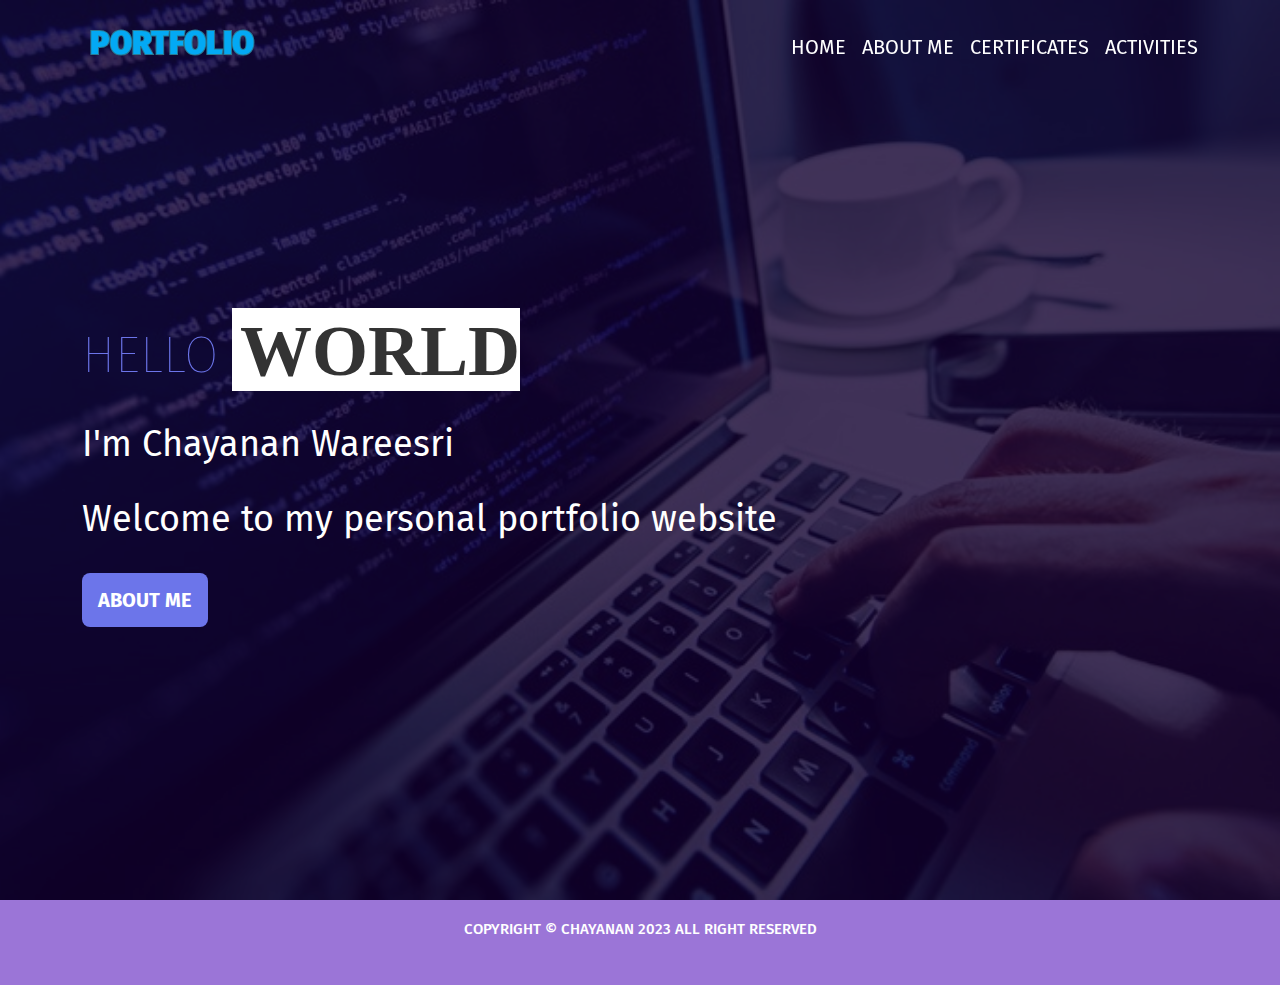
<file: index.html>
<!DOCTYPE html>
<html lang="en">
<head>
	<meta charset="UTF-8">
	<meta name="viewport" content="width=device-width, initial-scale=1.0">
	<title>PORTFOLIO</title>
	<link rel="preconnect" href="https://fonts.gstatic.com" />
	<link href="https://fonts.googleapis.com/css2?family=Fira+Sans:ital,wght@0,400;0,600;0,700;0,900;1,400;1,600;1,700&display=swap" rel="stylesheet" />
	<link rel="stylesheet" href="./assets/css/main.css" />
	<link href="https://cdn.jsdelivr.net/npm/bootstrap@5.0.0-beta1/dist/css/bootstrap.min.css" rel="stylesheet" type="text/css">
	<link href="https://cdn.jsdelivr.net/npm/bootstrap@5.0.0-beta1/dist/js/bootstrap.bundle.min.js" rel="stylesheet" type="text/js">
	<link href="https://cdnjs.cloudflare.com/ajax/libs/font-awesome/4.7.0/css/font-awesome.min.css" rel="stylesheet" type="text/css">
	<link href="https://cdn.jsdelivr.net/npm/bootstrap@5.0.0-beta1/dist/js/bootstrap.bundle.min.js" rel="stylesheet" type="text/js">
</head>
<body>
	<header>
		<div class="container">
			<h2><section>
				<div class="content">
				  <h2>PORTFOLIO</h2>
				  <h2>PORTFOLIO</h2>
				</div>
			  </section></h2> 
			  <nav>
				<a href="index.html">HOME</a>
				<a href="Aboutme.html">ABOUT ME</a>
				<a href="certificates.html">CERTIFICATES</a>
				<a href="activities.html">ACTIVITIES</a>
			</nav>
			<button class="hamburger">
				<div class="bar"></div>
			</button>
		</div>
	</header>
	<nav class="mobile-nav">
		<a href="index.html">Home</a>
		<a href="Aboutme.html">ABOUT ME</a>
		<a href="certificates.html">CERTIFICATES</a>
		<a href="activities.html">ACTIVITIES</a>
	</nav>
	<main>
		<section class="banner">
			<div class="container">
				<h1>
					<h1>
						<span>Hello </span>
						<div class="message">
						  <div class="word1">World </div>
						  <div class="word2">World</div>
						  <div class="word3">World</div>
					  </div>
				  </h1>
				</h1>
				<h3>I'm Chayanan Wareesri</h3>
				<h3>Welcome to my personal portfolio website</h3>

				<a href="Aboutme.html" class="button">ABOUT ME</a>
			</div>
		</section>


		<section class="contact" id="contact">
			<div class="container">
				<h2 style="font-size: 15px;">COPYRIGHT © Chayanan 2023 ALL Right Reserved</h2>
			</div>
		</section>
	</main>
	<script src="./assets/js/main.js"></script>
</body>
</html>
</file>
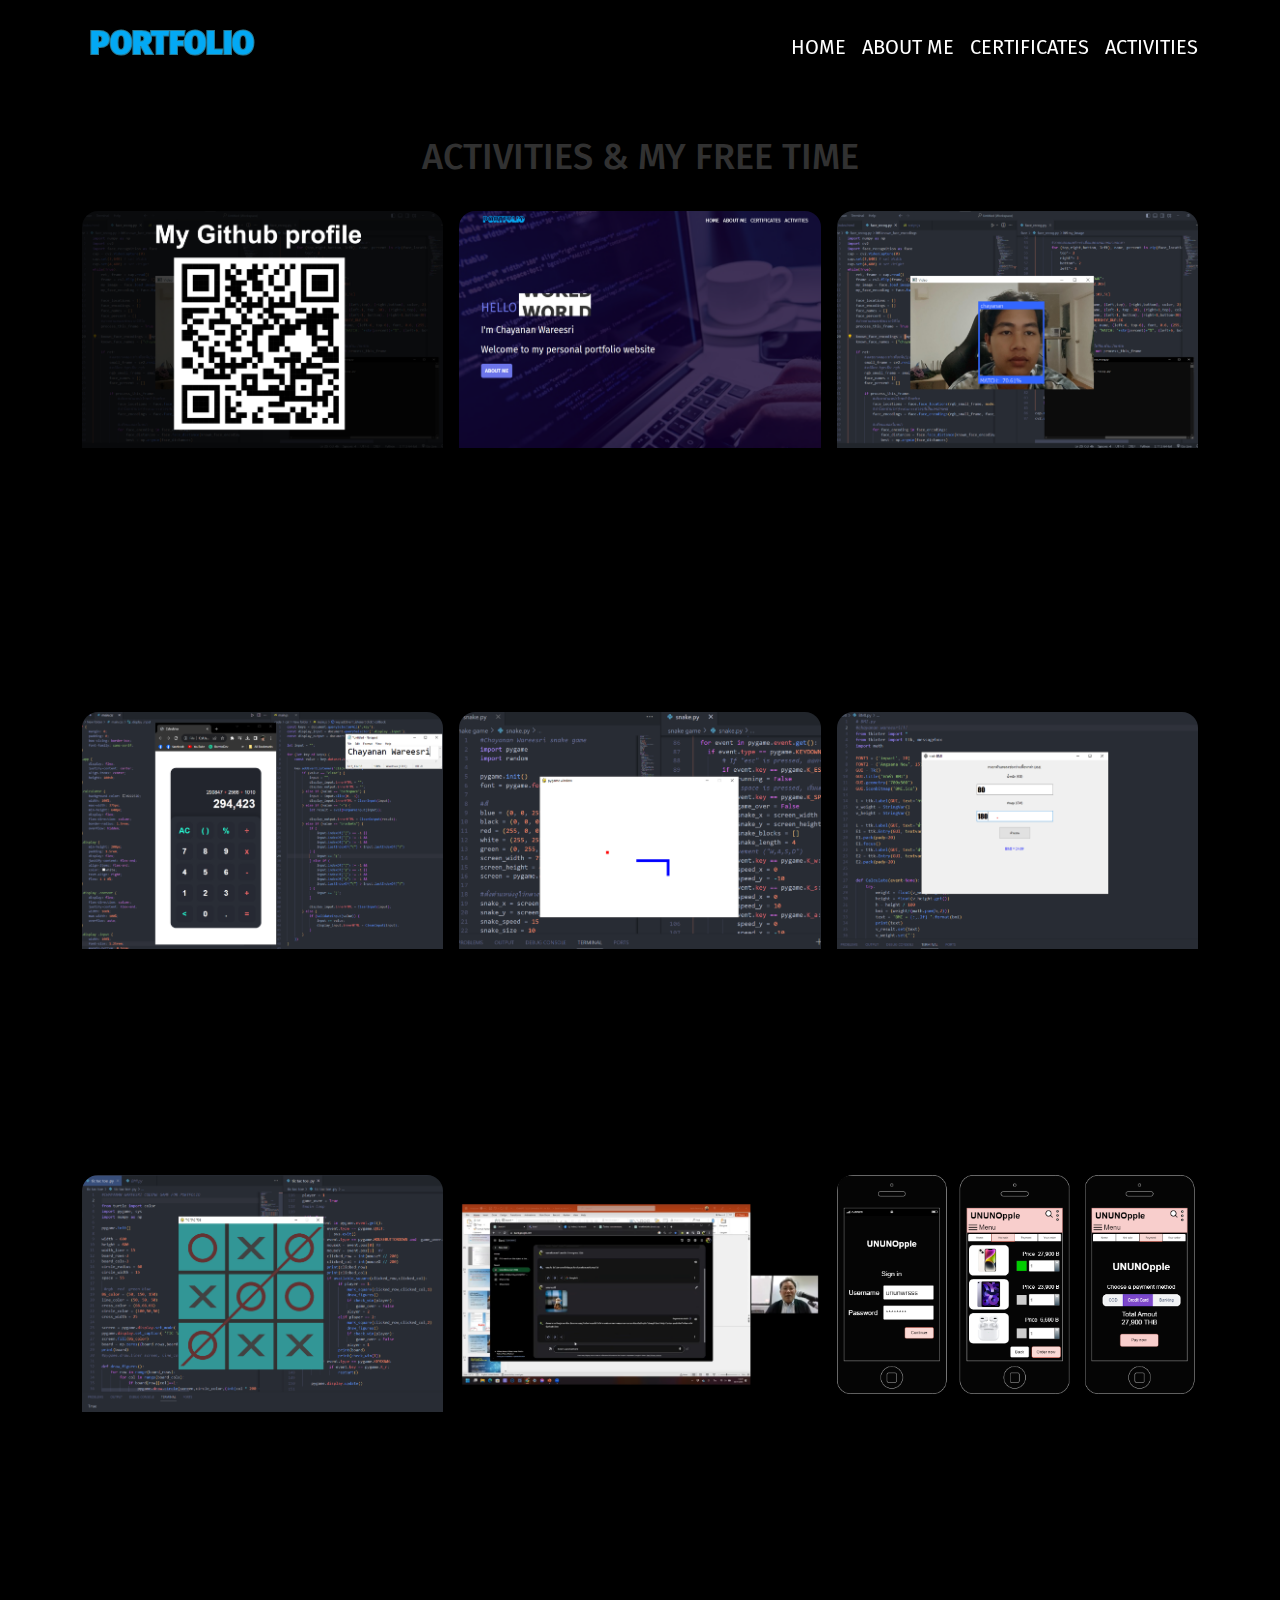
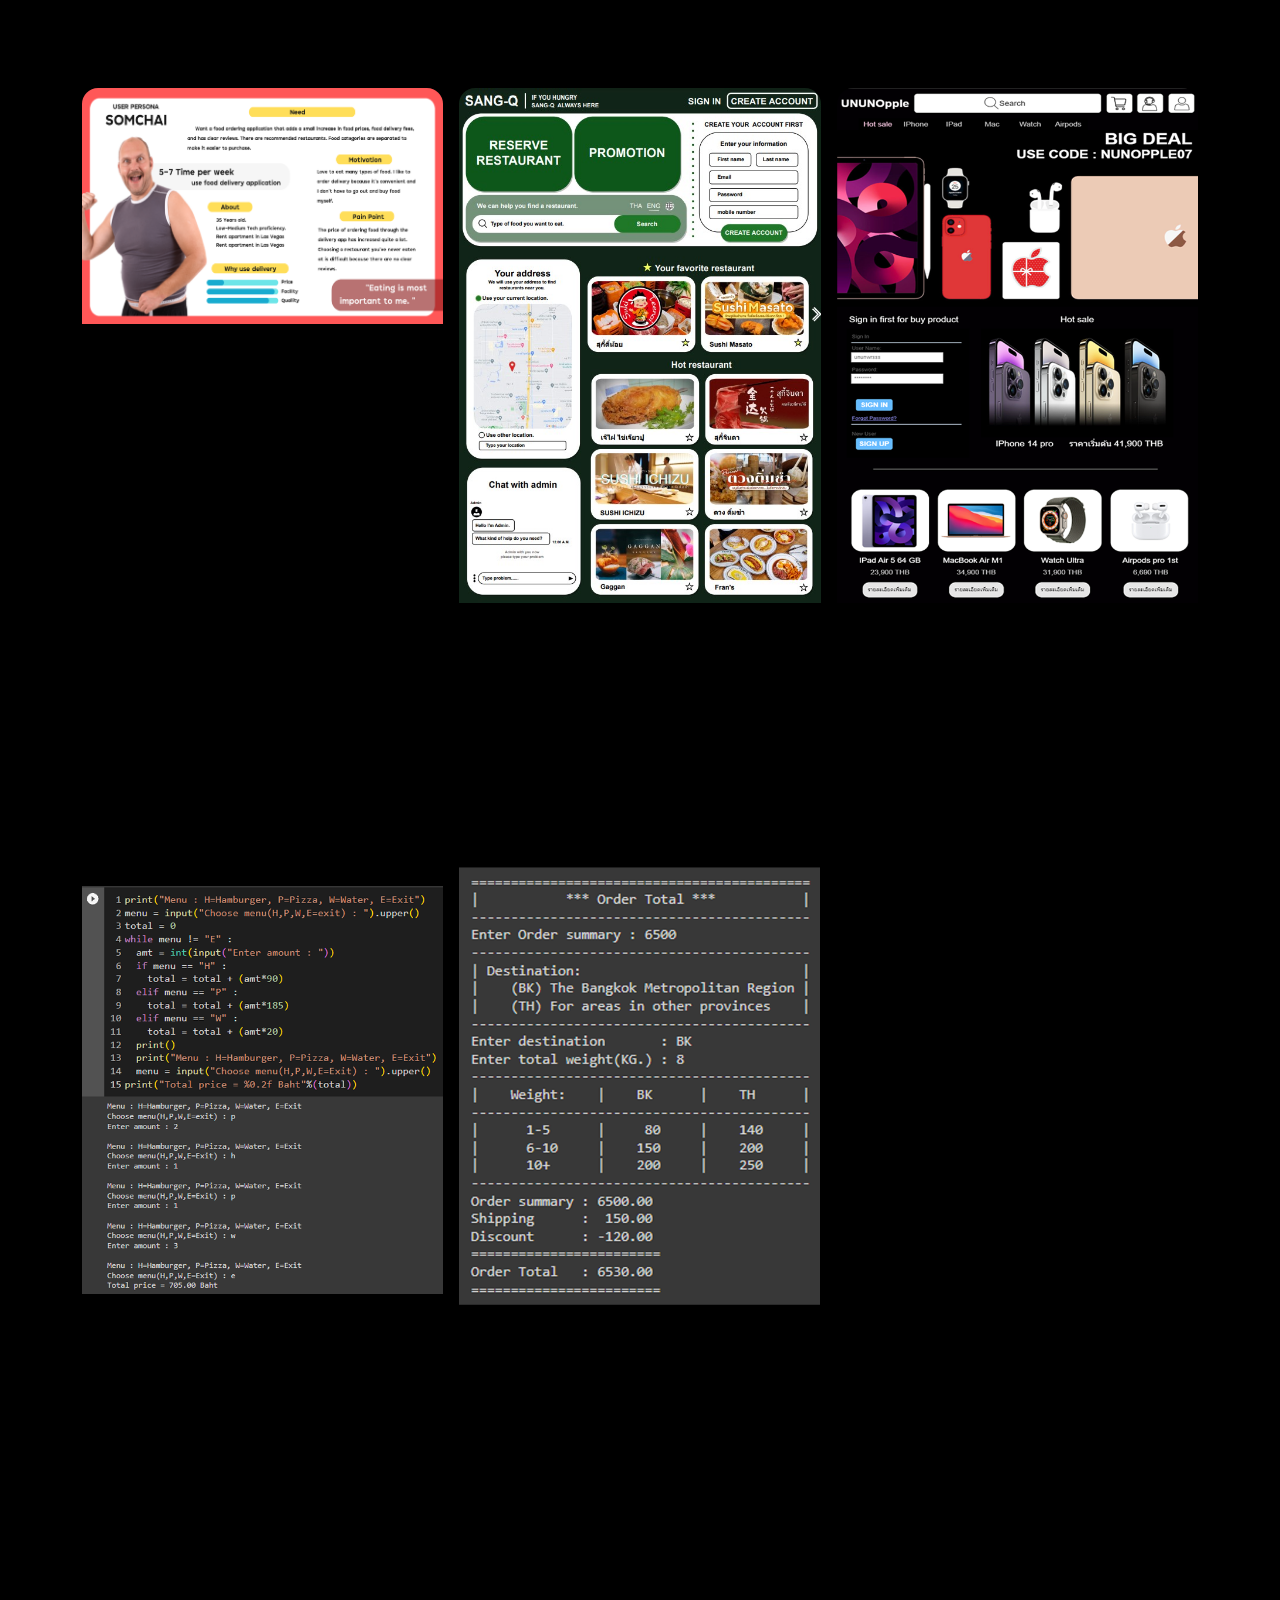
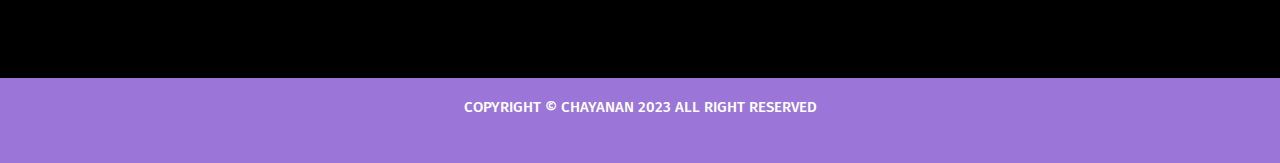
<file: activities.html>
<!DOCTYPE html>
<html lang="en">
<head>
	<meta charset="UTF-8">
	<meta name="viewport" content="width=device-width, initial-scale=1.0">
	<title>PORTFOLIO</title>
	<link rel="preconnect" href="https://fonts.gstatic.com" />
	<link href="https://fonts.googleapis.com/css2?family=Fira+Sans:ital,wght@0,400;0,600;0,700;0,900;1,400;1,600;1,700&display=swap" rel="stylesheet" />
	<link rel="stylesheet" href="./assets/css/main.css" />
	<link href="https://cdn.jsdelivr.net/npm/bootstrap@5.0.0-beta1/dist/css/bootstrap.min.css" rel="stylesheet" type="text/css">
	<link href="https://cdn.jsdelivr.net/npm/bootstrap@5.0.0-beta1/dist/js/bootstrap.bundle.min.js" rel="stylesheet" type="text/js">
	<link href="https://cdnjs.cloudflare.com/ajax/libs/font-awesome/4.7.0/css/font-awesome.min.css" rel="stylesheet" type="text/css">
	<link href="https://cdn.jsdelivr.net/npm/bootstrap@5.0.0-beta1/dist/js/bootstrap.bundle.min.js" rel="stylesheet" type="text/js">
</head>
<body>
	<body style="background-color: black;"></body>
	<header>
		<div class="container">
			<h2><section>
				<div class="content">
				  <h2>PORTFOLIO</h2>
				  <h2>PORTFOLIO</h2>
				</div>
			  </section></h2>
			<nav>
				<a href="index.html">HOME</a>
				<a href="Aboutme.html">ABOUT ME</a>
				<a href="certificates.html">CERTIFICATES</a>
				<a href="activities.html">ACTIVITIES</a>
			</nav>
			<button class="hamburger">
				<div class="bar"></div>
			</button>
		</div>
	</header>
	<nav class="mobile-nav">
		<a href="index.html">HOME</a>
		<a href="Aboutme.html">ABOUT ME</a>
		<a href="certificates.html">CERTIFICATES</a>
		<a href="activities.html">ACTIVITIES</a>
	</nav>
	<main>
		<br>
<section class="projects" id="projects">
	  <div class="container">
		<br>
		<br>
				<h2>ACTIVITIES & MY FREE TIME</h2>
				<div class="projects-grid">
					<div class="project">
						<div><img src="assets/images/activities/github.png"></div>
						<div class="content">
							<h3>My Github</h3>
							<p>สแกน QR Code เพื่อเข้าชมผลงานการเขียนโปรแกรมเพิ่มเติมของข้าพเจ้า ทุกชิ้นงานจะมีวิดีโอทดสอบผลงานการเขียนโปรแกรมของข้าพเจ้า
							</p>
						</div>
					</div>
					<div class="project">
						<div><img src="assets/images/activities/web.png"></div>
						<div class="content">
							<h3>Personal Portfolio Website</h3>
							<p>เป็นเว็บไซต์รวบรวมผลงานของข้าพเจ้า รวมไปถึงข้อมูลส่วนตัวและการทำกิจกรรม ข้าพเจ้าได้นำความรู้ HTML CSS JAVASCRIPT สร้างว็บไซต์นี้ขึ้นมา
							</p>
						</div>
					</div>
					<div class="project">
						<div><img src="assets/images/activities/face-recog.png"></div>
						<div class="content">
							<h3>Face_Recognition</h3>
							<p>การเขียนโปรแกรมจดจำและตรวจสอบความเข้ากันใบหน้า จากการเขียนโปรแกรมด้วยภาษา Python </p>
						</div>
					</div>
					<div class="project">
						<div><img src="assets/images/activities/calculator.png"></div>
						<div class="content">
							<h3>Calculator App <br></h3>
							<p>การเขียนแอพเครื่องคิดเลข จากการเขียนโปรแกรมด้วยภาษา JAVASCRIPT</p>
						</div>
					</div>
					<div class="project">
						<div><img src="assets/images/activities/snake.png"></div>
						<div class="content">
							<h3>Snake Game</h3>
							<p>การเขียนเกมจากภาษา Python เป็นเกมงูที่คุ้นตา เป็นครั้งแรกที่ข้าพเจ้าได้ศึกษาและทดลองเขียนเกม</p>
						</div>
					</div>
					<div class="project">
						<div><img src="assets/images/activities/BMI PIC.png"></div>
						<div class="content">
							<h3>BMI Calculator</h3>
							<p>การเขียนโปรแกรมการหาค่า BMI ผู้ใช้งานสามารถระบุค่าน้ำหนักส่วนสูงก่อนคำนวณหาค่าได้ เป็นการเขียนโปรแกรมด้วยภาษา Python</p>
						</div>
					</div>
					<div class="project">
						<div><img src="assets/images/activities/tic tac toe.png"></div>
						<div class="content">
							<h3>Tic Tac Toe Game</h3>
							<p>การเขียนเกมจากภาษา Python การเล่นผู้เล่นจะสลับกันเลือกพื้นที่ตามหลักของเกม TicTacToe หรือที่รู้จักกันในชื่อเกม XO </p>
						</div>
					</div>
					<div class="project">
						<div><img src="assets/images/activities/chatgpt.png"></div>
						<div class="content">
							<h3>เข้าร่วมการอบรมในหัวข้อ “เรียนรู้ ChatGPT และ Generative AI”</h3>
							<p>โดย คุณวศิน เพิ่มทรัพย์ บก.สำนักพิมพ์โปรวิชั่น และ ผู้เขียนหนังสือขายดี ChatGPT: AI ปฏิวัติโลก</p>
						</div>
					</div>
					<div class="project">
						<div><img src="assets/images/activities/design1.png"></div>
						<div class="content">
							<h3>App desigh 1</h3>
							<p>ข้าพเจ้าได้ฝึกออกแบบ Wireframe application ด้วยโปรแกรม draw.io</p>
						</div>
					</div>
					<div class="project">
						<div><img src="assets/images/activities/User Persona.png"></div>
						<div class="content">
							<h3>User Persona<br></h3>
							<p>ข้าพเจ้าได้สร้าง User Persona เพื่อเป็นต้นแบบการอ้างอิงถึงผู้ใช้งาน สำหรับพัฒนา Delivery Application</p>
						</div>
					</div>
					<div class="project">
						<div><img src="assets/images/activities/design3.jpg"></div>
						<div class="content">
							<h3>Sang-Q Website Wireframe</h3>
							<p>ข้าพเจ้าได้ออกแบบรูปร่างและฟีเจอร์การทำงานของเว็บไซต์ Sange-Q </p>
						</div>
					</div>
					<div class="project">
						<div><img src="assets/images/activities/design2.png"></div>
						<div class="content">
							<h3>UNUNOpple Website </h3>
							<p>ข้าพเจ้าได้ออกแบบรูปร่างและฟีเจอร์การทำงานของเว็บไซต์ UNUNOpple เพื่อเป็นต้นแบบในการสร้างเว็บไซต์ขายโทรศัพท์ </p>
						</div>
					</div>
					<div class="project">
						<div><img src="assets/images/activities/outputfood.png"></div>
						<div class="content">
							<h3>Food order code</h3>
							<p>การเขียนโปรแกรมรับค่าคำสั่งซื้อ คิดจำนวนสินค้า และคำนวนราคาสินค้าของร้านอาหารด้วยภาษา Python </p>
						</div>
					</div>
					<div class="project">
						<div><img src="assets/images/activities/outputship.png"></div>
						<div class="content">
							<h3>Shipping cost <br></h3>
							<p>การเขียนโปรแกรมคิดค่าจัดส่งสินค้าระหว่างจัดส่งในจังหวัดกรุงเทพฯและนอกเหนือจากจังหวัดกรุงเทพฯ มีการคิดค่าจัดส่งที่ต่างกันโดยรับข้อมูลการเลือกจังหวัดในการจัดส่งก่อนคำนวณราคาทั้งหมด</p>
						</div>
					</div>
					</div>
				</div>

				
			</div>
		</section>

		<section class="contact" id="contact">
			<div class="container">
				<h2 style="font-size: 15px;">COPYRIGHT © Chayanan 2023 ALL Right Reserved</h2>
			</div>
		</section>
</main>
<script src="./assets/js/main.js"></script>
</body>
</html>
</file>
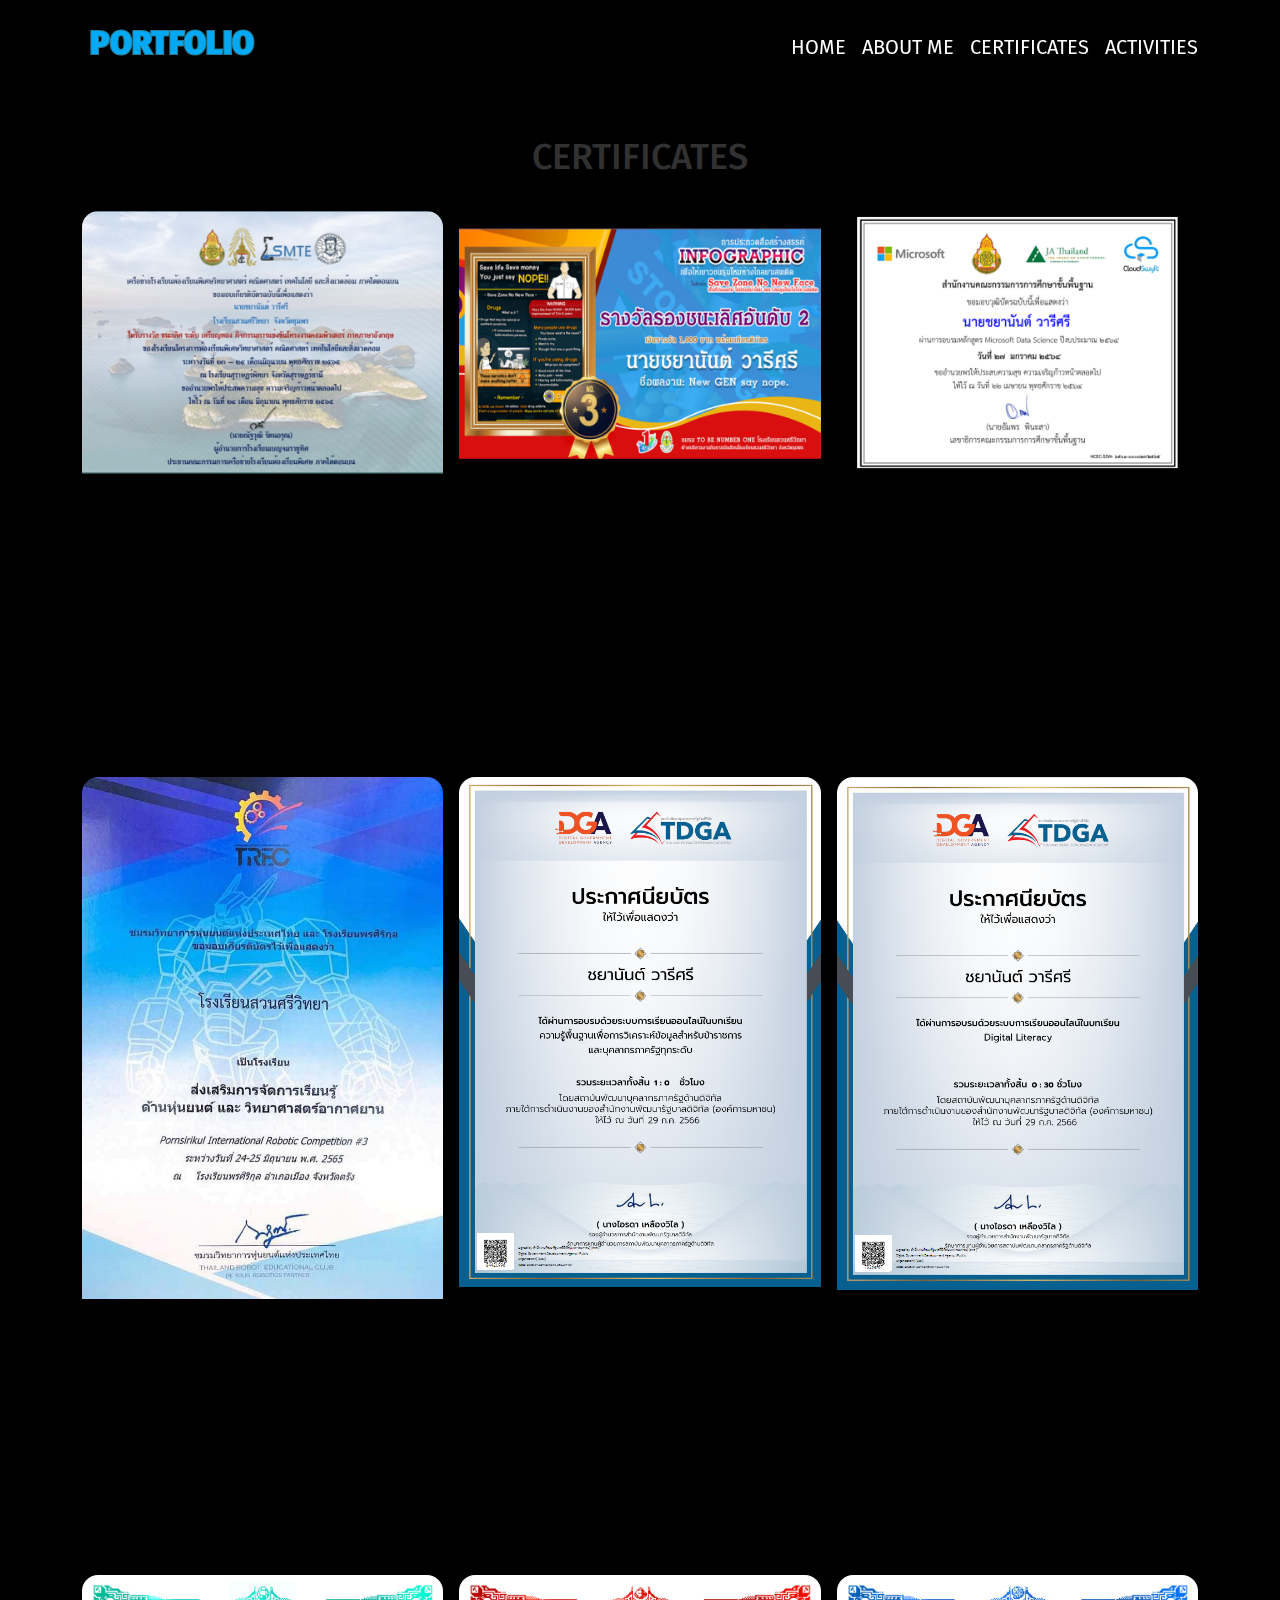
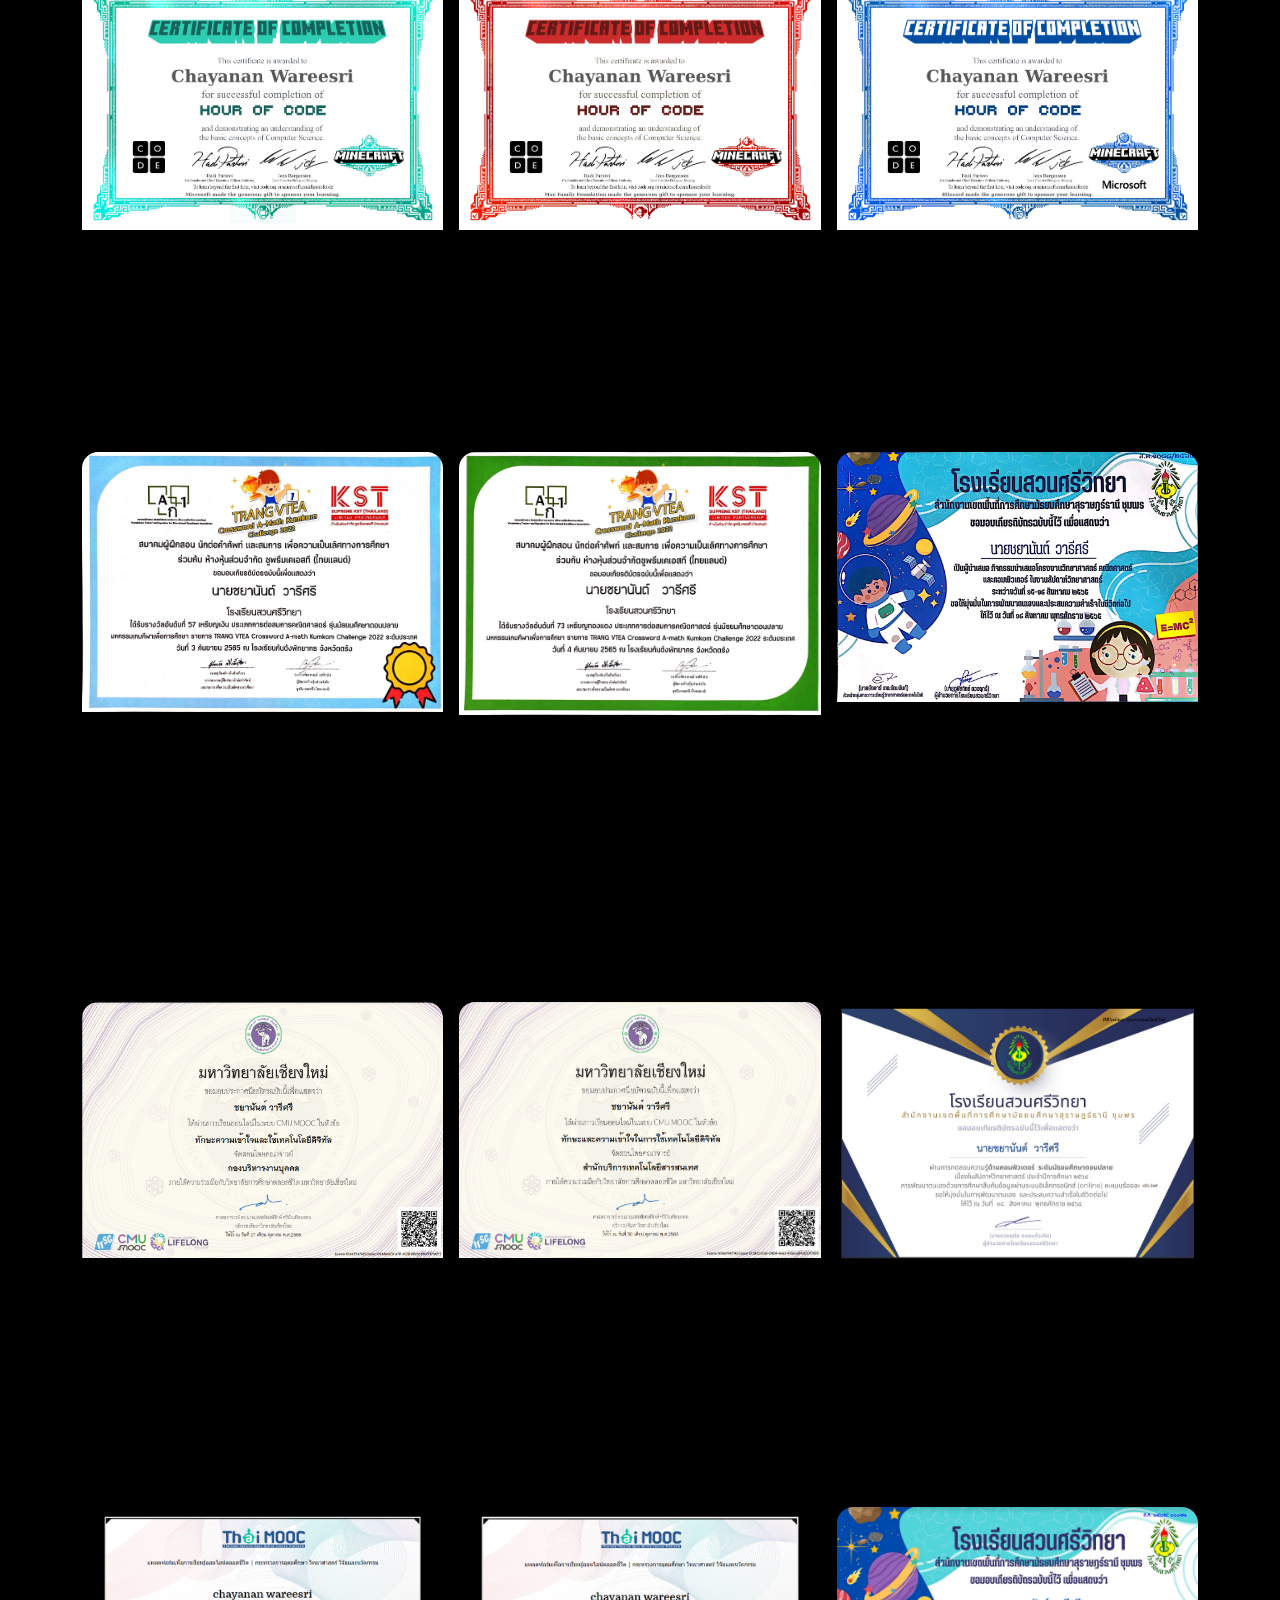
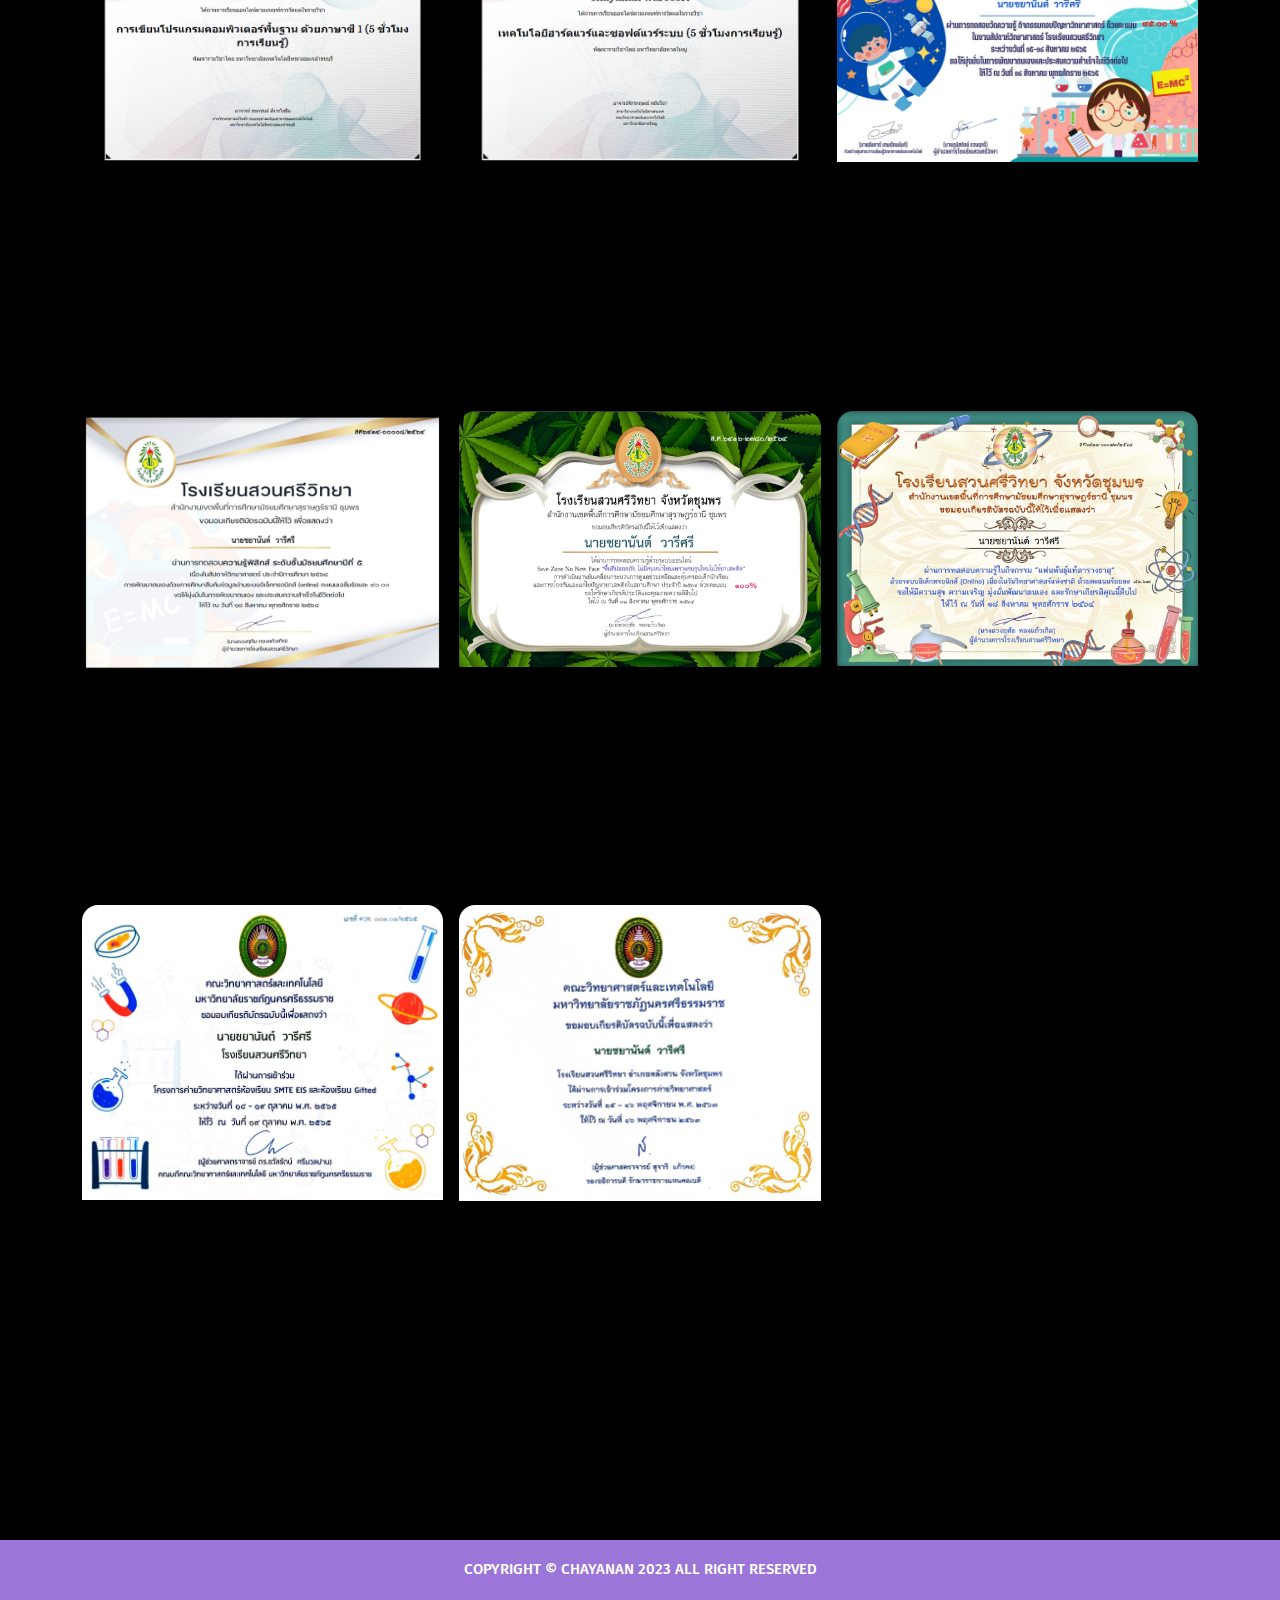
<file: certificates.html>
<!DOCTYPE html>
<html lang="en">
<head>
	<meta charset="UTF-8">
	<meta name="viewport" content="width=device-width, initial-scale=1.0">
	<title>PORTFOLIO</title>
	<link rel="preconnect" href="https://fonts.gstatic.com" />
	<link href="https://fonts.googleapis.com/css2?family=Fira+Sans:ital,wght@0,400;0,600;0,700;0,900;1,400;1,600;1,700&display=swap" rel="stylesheet" />
	<link rel="stylesheet" href="./assets/css/main.css" />
	<link href="https://cdn.jsdelivr.net/npm/bootstrap@5.0.0-beta1/dist/css/bootstrap.min.css" rel="stylesheet" type="text/css">
	<link href="https://cdn.jsdelivr.net/npm/bootstrap@5.0.0-beta1/dist/js/bootstrap.bundle.min.js" rel="stylesheet" type="text/js">
	<link href="https://cdnjs.cloudflare.com/ajax/libs/font-awesome/4.7.0/css/font-awesome.min.css" rel="stylesheet" type="text/css">
	<link href="https://cdn.jsdelivr.net/npm/bootstrap@5.0.0-beta1/dist/js/bootstrap.bundle.min.js" rel="stylesheet" type="text/js">
</head>
<body>
	<body style="background-color: rgb(0, 0, 0);"></body>
	<header>
		<div class="container">
			<h2><section>
				<div class="content">
				  <h2>PORTFOLIO</h2>
				  <h2>PORTFOLIO</h2>
				</div>
			  </section></h2>
			<nav>
				<a href="index.html">HOME</a>
				<a href="Aboutme.html">ABOUT ME</a>
				<a href="certificates.html">CERTIFICATES</a>
				<a href="activities.html">ACTIVITIES</a>
			</nav>
			<button class="hamburger">
				<div class="bar"></div>
			</button>
		</div>
	</header>
	<nav class="mobile-nav">
		<a href="index.html">HOME</a>
		<a href="Aboutme.html">ABOUT ME</a>
		<a href="certificates.html">CERTIFICATES</a>
		<a href="activities.html">ACTIVITIES</a>
	</nav>
	<main>
		<br>
<section class="projects" id="projects">
	  <div class="container">
        <br>
		<br>
				<h2>CERTIFICATES</h2>
				<div class="projects-grid">
					<div class="project">
						<div><img src="assets/images/certificates/smteproject2.jpg"></div>
						<div class="content">
							<h3>รางวัลเหรียญทองชนะเลิศ โครงงานคอมพิวเตอร์ ระดับภาค</h3>
							<p>การแข่งขันโครงงานคอมพิวเตอร์ ภาคภาษาอังกฤษ ระดับภาค ห้องเรียน SMTE ในหัวข้อ โรงเรือนอัจฉริยะสำหรับต้นบอนสี</p>
						</div>
					</div>
					<div class="project">
						<div><img src="assets/images/certificates/info1.png"></div>
						<div class="content">
							<h3>ได้รับรางวัลรองชนะเลิศอันดับ 2 การประกวด Infographic</h3>
							<p>ในหัวข้อ Save Zone No New Face ข้าพเจ้าได้สร้างสื่อ Infographic สำหรับเยาวชน ให้ความรู้และสิ่งที่ควรปฏิบัติ เพื่อหลีกเลี่ยงการใช้สารเสพติด<br></p>
						</div>
					</div>
					<div class="project">
						<div><img src="assets/images/certificates/it1.png"></div>
						<div class="content">
							<h3>ผ่านการอบรมจาก Microsoft </h3>
							<p>ในหัวข้อการอบรม Microsoft Data Science</p>
						</div>
					</div>
					<div class="project">
						<div><img src="assets/images/certificates/ROBOT.jpg"></div>
						<div class="content">
							<h3>ได้รางวัลเหรียญเงิน ลำดับ 10 การแข่งขันหุ่นยนต์ ระดับนานาชาติ</h3>
							<p>หัวข้อการแข่งขัน ROBOT ROV BATTLE ในรายการ PORNSIRIKUL INTERNATIONAL ROBOTIC COMPETITION 3 (TREC)</p>
						</div>
					</div>
					<div class="project">
						<div><img src="assets/images/certificates/td1.png"></div>
						<div class="content">
							<h3>ผ่านการอบรม TDGA</h3>
							<p>หลักสูตรการอบรมด้วยระบบการเรียนออนไลน์ในบทเรียน ความรู้พื้นฐานเพื่อการวิเคราะห์ข้อมูล โดยสถาบันพัฒนาบุคลากรภาครัฐด้านดิจิทัล</p>
						</div>
					</div>
					<div class="project">
						<div><img src="assets/images/certificates/td2.png"></div>
						<div class="content">
							<h3>ผ่านการอบรม TDGA</h3>
							<p>หลักสูตรการอบรมด้วยระบบการเรียนออนไลน์ในบทเรียน Digital Literacy โดยสถาบันพัฒนาบุคลากรภาครัฐด้านดิจิทัล</p>
						</div>
					</div>
					<div class="project">
						<div><img src="assets/images/certificates/cert1.jpeg"></div>
						<div class="content">
							<h3>ผ่านการอบรมการเขียนโปรแกรม Minecraft CODE</h3>
							<p>ในหัวข้อ Minecraft Voyage Aquatic</p>
						</div>
					</div>
					<div class="project">
						<div><img src="assets/images/certificates/cert2.jpeg"></div>
						<div class="content">
							<h3>ผ่านการอบรมการเขียนโปรแกรม Minecraft CODE</h3>
							<p>ในหัวข้อ Minecraft Hero's Journey</p>
						</div>
					</div>
					<div class="project">
						<div><img src="assets/images/certificates/cert3.jpg"></div>
						<div class="content">
							<h3>ผ่านการอบรมการเขียนโปรแกรม Minecraft CODE</h3>
							<p>ในหัวข้อ Minecraft Adventurer</p>
						</div>
					</div>
					<div class="project">
						<div><img src="assets/images/certificates/a.jpg"></div>
						<div class="content">
							<h3>ได้รับรางวัลเหรียญเงิน ลำดับที่ 57 การแข่งขัน A-MATH ระดับประเทศ</h3>
							<p>รายการ TRANG VTEA Crossword A-math Kumkom Challenge 2022</p>
						</div>
					</div>
					<div class="project">
						<div><img src="assets/images/certificates/a1.jpg"></div>
						<div class="content">
							<h3>ได้รับรางวัลเหรียญทองแดง ลำดับที่ 73 การแข่งขัน <br>
								A-MATH ระดับประเทศ</h3>
							<p>รายการ TRANG VTEA Crossword A-math Kumkom Challenge 2022<br></p>
						</div>
					</div>
					<div class="project">
						<div><img src="assets/images/certificates/pj2.jpg"></div>
						<div class="content">
							<h3>เป็นผู้นำเสนอโครงงานคอมพิวเตอร์ภาคภาษาอังกฤษในวันวิทยาศาสตร์
							</h3>
							<p>ให้แก่นักเรียนโรงเรียนสวนศรีวิทยา ในหัวข้อโครงงานเรื่อง โรงเรือนอัจฉริยะ</p>
						</div>
					</div>
					<div class="project">
						<div><img src="assets/images/certificates/cmu1.png"></div>
						<div class="content">
							<h3>ผ่านการอบรม CMU MOOC ของมหาวิทยาลัยเชียงใหม่</h3>
							<p>ในหลักสูตร ทักษะความเข้าใจและใช้เทคโนโลยีดิจิทัล (Digital literacy)</p>
						</div>
					</div>
					<div class="project">
						<div><img src="assets/images/certificates/cmu2.png"></div>
						<div class="content">
							<h3>ผ่านการอบรม CMU MOOC ของมหาวิทยาลัยเชียงใหม่</h3>
							<p>ในหลักสูตร ทักษะและความเข้าใจในการใช้เทคโนโลยีดิจิทัล</p>
						</div>
					</div>
					<div class="project">
						<div><img src="assets/images/certificates/comm1.png"></div>
						<div class="content">
							<h3>ผ่านการทดสอบความรู้ด้านคอมพิวเตอร์</h3>
							<p>เนื่องในสัปดาห์วันวิทยาศาสตร์ ได้คะแนนร้อยละ 86.67</p>
						</div>
					</div>
					<div class="project">
						<div><img src="assets/images/certificates/th2.png"></div>
						<div class="content">
							<h3>ผ่านการอบรม Thai Mooc</h3>
							<p>ในหลักสูตร การเขียนโปรแกรมคอมพิวเตอร์ขั้นพื้นฐานภาษา C </p>
						</div>
					</div>
					<div class="project">
						<div><img src="assets/images/certificates/th1.png"></div>
						<div class="content">
							<h3>ผ่านการอบรม Thai Mooc</h3>
							<p>ในหลักสูตร เทคโนโลยีฮาร์ดแวร์และซอฟต์แวร์ระบบ</p>
						</div>
					</div>
					<div class="project">
						<div><img src="assets/images/certificates/science.png"></div>
						<div class="content">
							<h3>เข้าทดสอบวัดความรู้ทางฟิสิกส์ ได้ 95 คะแนน</h3>
							<p>กิจกรรมวันวิทยาศาสตร์ โรงเรียนสวนศรีวิทยา</p>
						</div>
					</div>
					<div class="project">
						<div><img src="assets/images/certificates/phy1.png"></div>
						<div class="content">
							<h3>ผ่านการทดสอบความรู้ด้านวิชาฟิสิกส์</h3>
							<p>เนื่องในสัปดาห์วันวิทยาศาสตร์ ได้คะแนนร้อยละ 90.00</p>
						</div>
					</div>
					<div class="project">
						<div><img src="assets/images/certificates/sfz.png"></div>
						<div class="content">
							<h3>ผ่านการอบรมต้านยาเสพติด</h3>
							<p>Save Zone No New Face จากสำนักงานเขตพื้นที่การศึกษามัธยมศึกษาสุราษฎร์ธานี ชุมพร
							</p>
						</div>
					</div>
					<div class="project">
						<div><img src="assets/images/certificates/chem.png"></div>
						<div class="content">
							<h3>ผ่านการทดสอบความรู้ด้านวิชาเคมี</h3>
							<p>เนื่องในสัปดาห์วันวิทยาศาสตร์ ได้คะแนนร้อยละ 86.67</p>
						</div>
					</div>
					<div class="project">
						<div><img src="assets/images/certificates/cc2.jpg"></div>
						<div class="content">
							<h3>ผ่านการเข้าร่วมโครงการค่ายวิทยาศาสตร์ห้องเรียน SMTE และ Gifted</h3>
							<p>มหาลัยราชภัฏนครศรีธรรมราช พ.ศ.2565</p>
						</div>
					</div>
					<div class="project">
						<div><img src="assets/images/certificates/cc1.jpg"></div>
						<div class="content">
							<h3>ผ่านการเข้าร่วมโครงการค่ายวิทยาศาสตร์ </h3>
							<p>มหาลัยราชภัฏนครศรีธรรมราช พ.ศ.2563</p>
						</div>
					</div>
				</div>

				
			</div>
		</section>

		<section class="contact" id="contact">
			<div class="container">
				<h2 style="font-size: 15px;">COPYRIGHT © Chayanan 2023 ALL Right Reserved</h2>
			</div>
		</section>
</main>
<script src="./assets/js/main.js"></script>
</body>
</html>
</file>
<file: assets/css/main.css>
*{margin:0;padding:0;-webkit-box-sizing:border-box;box-sizing:border-box;font-family:'Fira Sans', sans-serif}.container{width:100%;max-width:1600px;margin:0 auto;padding-left:128px;padding-right:128px}@media (max-width: 1024px){.container{padding-left:64px;padding-right:64px}}@media (max-width: 767px){.container{padding-left:32px;padding-right:32px}}.hamburger{position:relative;display:block;width:35px;cursor:pointer;-webkit-appearance:none;-moz-appearance:none;appearance:none;background:none;outline:none;border:none}.hamburger .bar,.hamburger:after,.hamburger:before{content:'';display:block;width:100%;height:5px;background-color:#FFF;margin:6px 0px;-webkit-transition:0.4s;transition:0.4s}.hamburger.is-active:before{-webkit-transform:rotate(-45deg) translate(-8px, 6px);transform:rotate(-45deg) translate(-8px, 6px)}.hamburger.is-active:after{-webkit-transform:rotate(45deg) translate(-9px, -8px);transform:rotate(45deg) translate(-9px, -8px)}.hamburger.is-active .bar{opacity:0}.mobile-nav{position:fixed;top:0;left:100%;width:100%;min-height:100vh;display:block;z-index:98;background-color:#12002F;padding-top:120px;-webkit-transition:0.4s;transition:0.4s}.mobile-nav.is-active{left:0}.mobile-nav a{display:block;width:100%;max-width:200px;margin:0 auto 16px;text-align:center;padding:12px 16px;background-color:#1f103F;color:#FFF;text-decoration:none}.mobile-nav a:hover{background-color:#24104f}@media (min-width: 768px){.mobile-nav{display:none}.hamburger{display:none}}section h2{text-align:center;margin-bottom:32px;text-transform:uppercase;color:#313131;font-size:36px}.button{-webkit-appearance:none;-moz-appearance:none;appearance:none;border:none;outline:none;background:none;display:inline-block;color:#FFF;font-size:20px;background-color:#6C75EA;padding:12px 16px;border-radius:8px;text-decoration:none;text-transform:uppercase;font-weight:700;cursor:pointer}@media (max-width: 767px){.button{font-size:18px}}img{max-width:100%}header{color:#FFF;position:fixed;top:0;left:0;width:100%;z-index:99}header .container{padding-top:32px;padding-bottom:32px;display:-webkit-box;display:-ms-flexbox;display:flex;-webkit-box-pack:justify;-ms-flex-pack:justify;justify-content:space-between;-webkit-box-align:center;-ms-flex-align:center;align-items:center}header .container h2{color:inherit;text-transform:uppercase;font-size:32px;font-weight:900}header .container h2 span{font-weight:600}header .container nav{display:-ms-grid;display:grid;grid-gap:16px;-ms-grid-columns:(auto)[4];grid-template-columns:repeat(4, auto)}@media (max-width: 767px){header .container nav{display:none}}header .container nav a{color:inherit;font-size:20px;text-decoration:none}header.is-scrolling{background-color:#12002F}header.is-scrolling .container{padding-top:16px;padding-bottom:16px}main section.banner{color:#FFF;position:relative;min-height:100vh;display:-webkit-box;display:-ms-flexbox;display:flex;-webkit-box-align:center;-ms-flex-align:center;align-items:center;background-image:url("../images/header.jpg");background-position:top right;background-size:cover}main section.banner:after{content:'';display:block;position:absolute;top:0;left:0;right:0;bottom:0;z-index:0;background-color:#12002F;opacity:0.8}main section.banner .container{position:relative;z-index:1}main section.banner .container h1{font-size:72px;margin-bottom:32px}main section.banner .container h1 span{color:#6C75EA}@media (max-width: 767px){main section.banner .container h1{font-size:32px}}main section.banner .container h3{font-size:36px;font-weight:400;margin-bottom:32px}@media (max-width: 767px){main section.banner .container h3{font-size:20px}}main .services{background-color:#EEE}main .services .container{padding-top:64px;padding-bottom:64px}main .services .container .services-grid{display:-ms-grid;display:grid;-ms-grid-columns:(1fr)[4];grid-template-columns:repeat(4, 1fr);grid-gap:16px}@media (max-width: 1024px){main .services .container .services-grid{-ms-grid-columns:(1fr)[2];grid-template-columns:repeat(2, 1fr)}}@media (max-width: 767px){main .services .container .services-grid{-ms-grid-columns:1fr;grid-template-columns:1fr}}main .services .container .services-grid .service{background-color:#FFF;border-radius:16px;overflow:hidden;-webkit-box-shadow:0px 6px 12px rgba(0,0,0,0.1);box-shadow:0px 6px 12px rgba(0,0,0,0.1)}main .services .container .services-grid .service .img-box{display:block;width:100%;border-bottom:5px solid #6C75EA}main .services .container .services-grid .service .img-box .img{display:block;width:100%;height:128px;-o-object-fit:cover;object-fit:cover}main .services .container .services-grid .service .content{padding:16px}main .projects{padding-top:64px;padding-bottom:64px}main .projects .projects-grid{display:-ms-grid;display:grid;-ms-grid-columns:(1fr)[3];grid-template-columns:repeat(3, 1fr);grid-gap:16px;margin-bottom:32px}@media (max-width: 768px){main .projects .projects-grid{-ms-grid-columns:(1fr)[2];grid-template-columns:repeat(2, 1fr)}}@media (max-width: 767px){main .projects .projects-grid{-ms-grid-columns:1fr;grid-template-columns:1fr}}main .projects .projects-grid .project{border-radius:16px;overflow:hidden}main .projects .projects-grid .project .content{opacity:0;color:#FFF;padding:16px;background-color:rgba(64,39,68,0.8);-webkit-transition:0.4s;transition:0.4s}main .projects .projects-grid .project .content h3{font-size:32px;margin-bottom:16px}@media (max-width: 1024px){main .projects .projects-grid .project .content h3{font-size:24px}}main .projects .projects-grid .project .content p{font-size:18px;margin-bottom:16px}@media (max-width: 1024px){main .projects .projects-grid .project .content p{font-size:16px}}main .projects .projects-grid .project:hover .content{opacity:1}main .projects .center{text-align:center}main .contact{background-color:#9B75D7}main .contact .container{padding-top:20px;padding-bottom:15px}main .contact .container h2{color:#FFF}main .contact .container form{display:block;margin:0 auto;max-width:680px}main .contact .container form .form-grid{display:-ms-grid;display:grid;grid-gap:16px;-ms-grid-columns:(1fr)[2];grid-template-columns:repeat(2, 1fr);margin-bottom:16px}@media (max-width: 767px){main .contact .container form .form-grid{-ms-grid-columns:1fr;grid-template-columns:1fr}}main .contact .container form .form-grid .form-element,main .contact .container form .form-grid .form-area{-webkit-appearance:none;-moz-appearance:none;appearance:none;border:none;outline:none;background:none;display:block;width:100%;background-color:#FFF;border-radius:8px;padding:16px;font-size:20px;color:#313131}main .contact .container form .form-grid .form-element::-webkit-input-placeholder,main .contact .container form .form-grid .form-area::-webkit-input-placeholder{color:#AAA}main .contact .container form .form-grid .form-element:-ms-input-placeholder,main .contact .container form .form-grid .form-area:-ms-input-placeholder{color:#AAA}main .contact .container form .form-grid .form-element::-ms-input-placeholder,main .contact .container form .form-grid .form-area::-ms-input-placeholder{color:#AAA}main .contact .container form .form-grid .form-element::placeholder,main .contact .container form .form-grid .form-area::placeholder{color:#AAA}main .contact .container form .form-grid .form-area{grid-column:1/-1}main .contact .container form .right-align{text-align:right}@media (max-width: 767px){.hide-mob{display:none}}
@import url("https://fonts.googleapis.com/css?family=Poppins:100,200,300,400,500,600,700,800,900");

.content {
  position: relative;
}

.content h2 {
  color: #fff;
  font-size: 8em;
  position: absolute;
  transform: translate(5%, -50%);
}

.content h2:nth-child(1) {
  color: transparent;
  -webkit-text-stroke: 2px #2a7991;
}

.content h2:nth-child(2) {
  color: #03a9f4;
  animation: animate 4s ease-in-out infinite;
}

@keyframes animate {
  0%,
  100% {
    clip-path: polygon(
      0% 45%,
      16% 44%,
      33% 50%,
      54% 60%,
      70% 61%,
      84% 59%,
      100% 52%,
      100% 100%,
      0% 100%
    );
  }

  50% {
    clip-path: polygon(
      0% 60%,
      15% 65%,
      34% 66%,
      51% 62%,
      67% 50%,
      84% 45%,
      100% 46%,
      100% 100%,
      0% 100%
    );
  }
}
h1 {
    color: #333;
    font-family: tahoma;
    font-size: 3rem;
    font-weight: 100;
    line-height: 1.5;
    text-transform: uppercase;
    white-space: nowrap;
    overflow: hidden;
    position: relative;
    width: 650px;
  }
  
  h1 span {
    font-size: 50px;
    margin-left: 0;
    font-weight: 100;
  }
  
  .message {
    background-color: rgb(255, 255, 255);
    color: #333;
    display: block;
    font-weight: 800;
    overflow: hidden;
    position: absolute;
    padding-left: 0.5rem;
    top: 0.2rem;
    left: 150px;
    animation: openclose 5s ease-in-out infinite;
  }
  
  .word1, .word2, .word3 {
    font-family: tahoma;
  }
  
  @keyframes openclose {
    0% {
      top: 0.2rem;
      width: 0;
    }
    5% {
      width: 0;
    }
    15% {
      width: 230px;
    }
    30% {
      top: 0.2rem;
      width: 230px;
    }
    33% {
      top: 0.2rem;
      width: 0;
    }
    35% {
      top: 0.2rem;
      width: 0;
    }
    38% {
      top: -4.5rem;
      
    }
    48% {
      top: -4.5rem;
      width: 190px;
    }
    62% {
      top: -4.5rem;
      width: 190px;
    }
    66% {
      top: -4.5rem;
      width: 0;
      text-indent: 0;
    }
    71% {
      top: -9rem;
      width: 0;
      text-indent: 5px;
    }
    86% {
      top: -9rem;
      width: 285px;
    }
    95% {
      top: -9rem;
      width: 285px;
    }
    98% {
      top: -9rem;
      width: 0;
      text-indent: 5px;
    }
    100% {
      top: 0;
      width: 0;
      text-indent: 0;
    }
  }

 

  .section {
    padding: 100px 0;
    position: relative;
}
.gray-bg {
    background-color: #f5f5f5;
}
img {
    max-width: 100%;
}
img {
    vertical-align: middle;
    border-style: none;
}
/* About Me 
---------------------*/
.about-text h3 {
  font-size: 45px;
  font-weight: 700;
  margin: 0 0 6px;
}
@media (max-width: 767px) {
  .about-text h3 {
    font-size: 35px;
  }
}
.about-text h6 {
  font-weight: 600;
  margin-bottom: 15px;
}
@media (max-width: 767px) {
  .about-text h6 {
    font-size: 18px;
  }
}
.about-text p {
  font-size: 18px;
  max-width: 450px;
}
.about-text p mark {
  font-weight: 600;
  color: #20247b;
}

.about-list {
  padding-top: 10px;
}
.about-list .media {
  padding: 5px 0;
}
.about-list label {
  color: #20247b;
  font-weight: 600;
  width: 88px;
  margin: 0;
  position: relative;
}
.about-list label:after {
  content: "";
  position: absolute;
  top: 0;
  bottom: 0;
  right: 11px;
  width: 1px;
  height: 12px;
  background: #20247b;
  -moz-transform: rotate(15deg);
  -o-transform: rotate(15deg);
  -ms-transform: rotate(15deg);
  -webkit-transform: rotate(15deg);
  transform: rotate(15deg);
  margin: auto;
  opacity: 0.5;
}
.about-list p {
  margin: 0;
  font-size: 15px;
}

@media (max-width: 900px) {
  .about-avatar {
    margin-top: 30px;
  }
}

.about-section .counter {
  padding: 22px 20px;
  background: #ffffff;
  border-radius: 10px;
  box-shadow: 0 0 30px rgba(31, 45, 61, 0.125);
}
.about-section .counter .count-data {
  margin-top: 10px;
  margin-bottom: 10px;
}
.about-section .counter .count {
  font-weight: 700;
  color: #20247b;
  margin: 0 0 5px;
}
.about-section .counter p {
  font-weight: 600;
  margin: 0;
}

.theme-color {
    color: #7a53fc;
}
.dark-color {
    color: #20247b;
}
</file>
